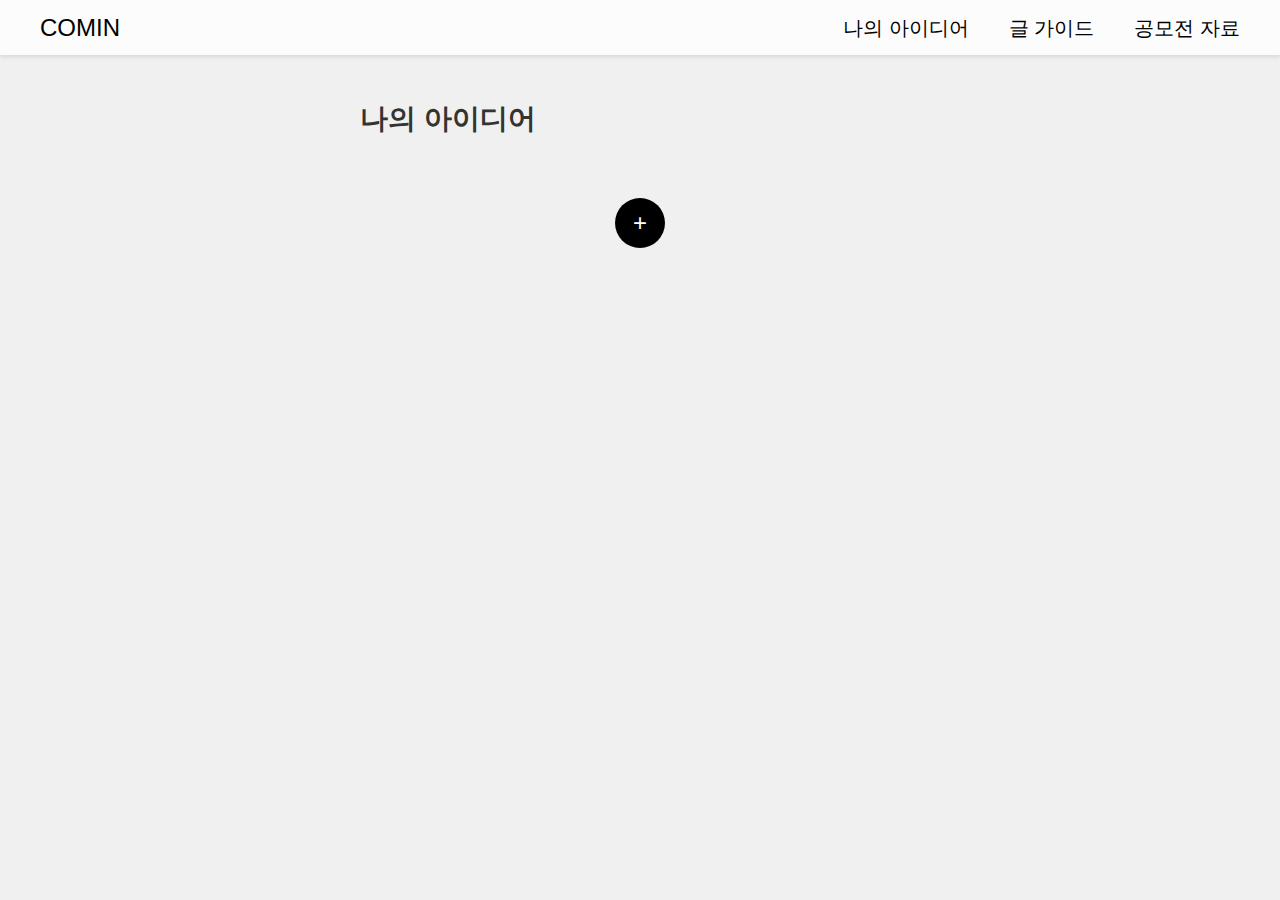
<file: index.html>
<!DOCTYPE html>
<html lang="ko">
<head>
    <meta charset="UTF-8">
    <meta name="viewport" content="width=device-width, initial-scale=1.0">
    <title>COMIN - 나의 아이디어</title>
    <link rel="stylesheet" href="https://cdn.jsdelivr.net/npm/bootstrap-icons@1.11.3/font/bootstrap-icons.min.css">
    <link rel="stylesheet" href="nav css, js/css/nav.css">
    <link rel="stylesheet" href="nav css, js/css/reset.css">
    <link rel="stylesheet" href="idea/idea.css">
</head>
<body>
    <header>
        <nav class="nav container">
            <!--로고-->
            <a href="./index.html" class="nav-logo">
               <p>COMIN</p>
            </a>
            <!--카테고리-->
            <ul class="nav-list container">
                <li class="nav-item"><a href="index.html" class="nav-link">나의 아이디어</a></li>
                <li class="nav-item"><a href="guide/guide.html" class="nav-link">글 가이드</a></li>
                <li class="nav-item"><a href="contest/contest.html" class="nav-link">공모전 자료</a></li>
            </ul>
            <!--햄버거 메뉴--> 
            <div class="nav-toggle" id="nav-toggle">
                <i class="bi bi-list"></i>
            </div>
        </nav>
    </header>
    <main>
        <h1 class="main-title">나의 아이디어</h1>
        <div class="idea-container" id="idea-container">
        </div>
        <div class="add-button">
            <button onclick="location.href='idea/idea3.html'">+</button>
        </div>
    </main>
    <script src="./nav css, js/js/nav.js"></script>
    <script>
        // 로컬 저장소에서 아이디어를 불러와서 표시
        document.addEventListener("DOMContentLoaded", function() {
            const ideaContainer = document.getElementById('idea-container');
            const ideas = JSON.parse(localStorage.getItem('ideas')) || [];

            ideas.forEach(idea => {
                const ideaBox = document.createElement('div');
                ideaBox.className = 'idea-box';
                ideaBox.innerHTML = `
                    <h2>${idea.category}</h2>
                    <textarea readonly>${idea.text}</textarea>
                `;
                ideaContainer.appendChild(ideaBox);
            });
        });
    </script>
</body>
</html>
</file>
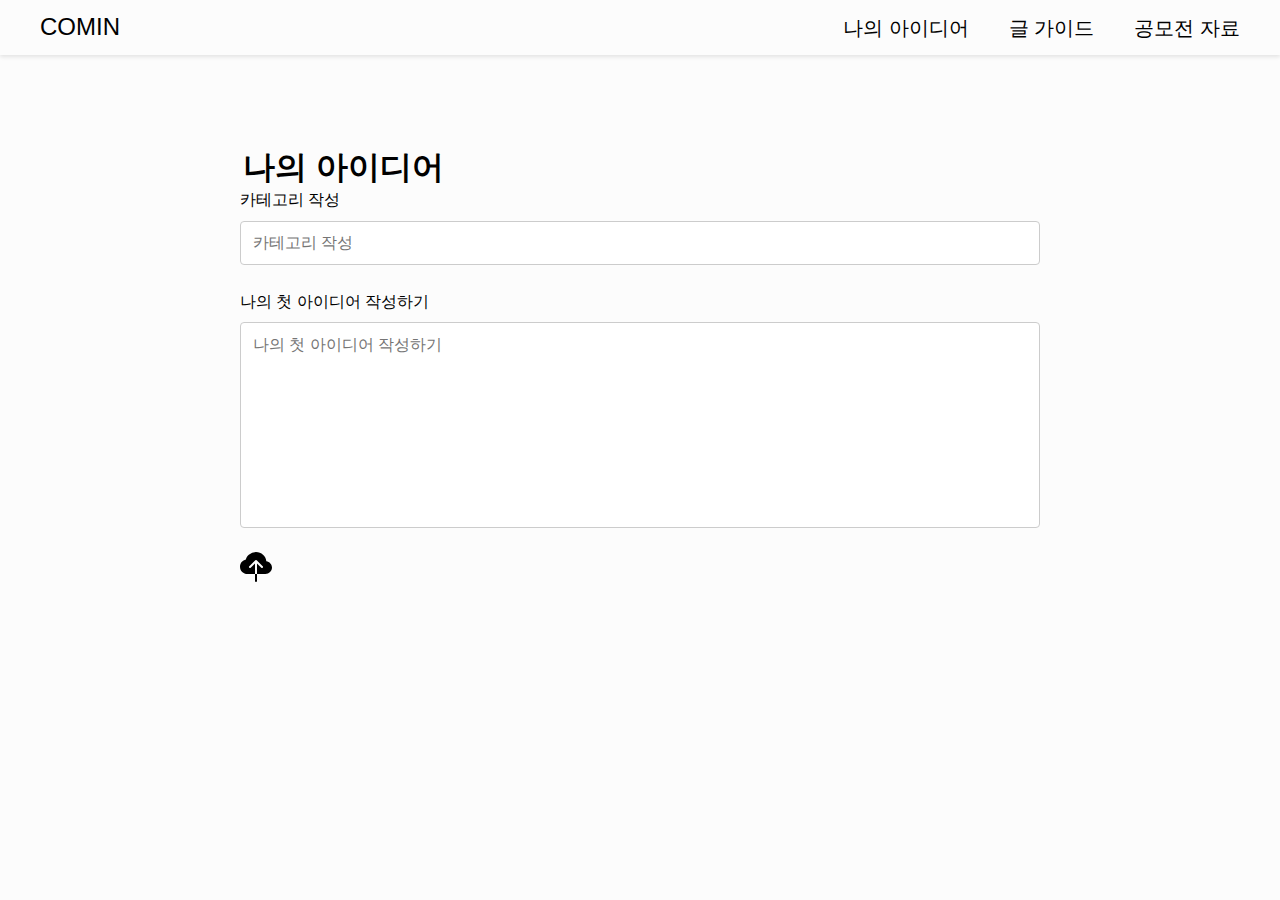
<file: idea/index.html>
<!DOCTYPE html>
<html lang="ko">
<head>
    <meta charset="UTF-8">
    <meta name="viewport" content="width=device-width, initial-scale=1.0">
    <title>COMIN - 나의 아이디어</title>
    <link rel="stylesheet" href="https://cdn.jsdelivr.net/npm/bootstrap-icons@1.11.3/font/bootstrap-icons.min.css">
    <link rel="stylesheet" href="../guide/css/reset.css">
    <link rel="stylesheet" href="../nav css, js/css/nav.css">
    <link rel="stylesheet" href="styles.css">

</head>
<body>
    <header>
        <nav class="nav container">
            <!--로고-->
            <a href="../idea/idea.html" class="nav-logo">
               <p>COMIN</p>
            </a>
            <!--카테고리-->
            <ul class="nav-list container">
                <li class="nav-item"><a href="./idea.html" class="nav-link">나의 아이디어</a></li>
                <li class="nav-item"><a href="../guide/guide.html" class="nav-link">글 가이드</a></li>
                <li class="nav-item"><a href="../contest/contest.html" class="nav-link">공모전 자료</a></li>
            </ul>
            <!--햄버거 메뉴--> 
            <div class="nav-toggle" id="nav-toggle">
                <i class="bi bi-list"></i>
            </div>
        </nav>
    </header>
    <main>
        <section class="idea-section">
            <h1>나의 아이디어</h1>
            <form>
                <div class="form-group">
                    <label for="category">카테고리 작성</label>
                    <input type="text" id="category" name="category" placeholder="카테고리 작성">
                </div>
                <div class="form-group">
                    <label for="idea">나의 첫 아이디어 작성하기</label>
                    <textarea id="idea" name="idea" rows="10" placeholder="나의 첫 아이디어 작성하기"></textarea>
                </div>
                <div class="form-actions">
                    <button type="button" id="upload" class="upload-btn"><img src="./cloud-upload-fill.svg" alt="Upload"></button>
                </div>
            </form>
        </section>
        
    </main>
    <script src="../nav css, js/js/nav.js"></script>
</body>
</html>
</file>
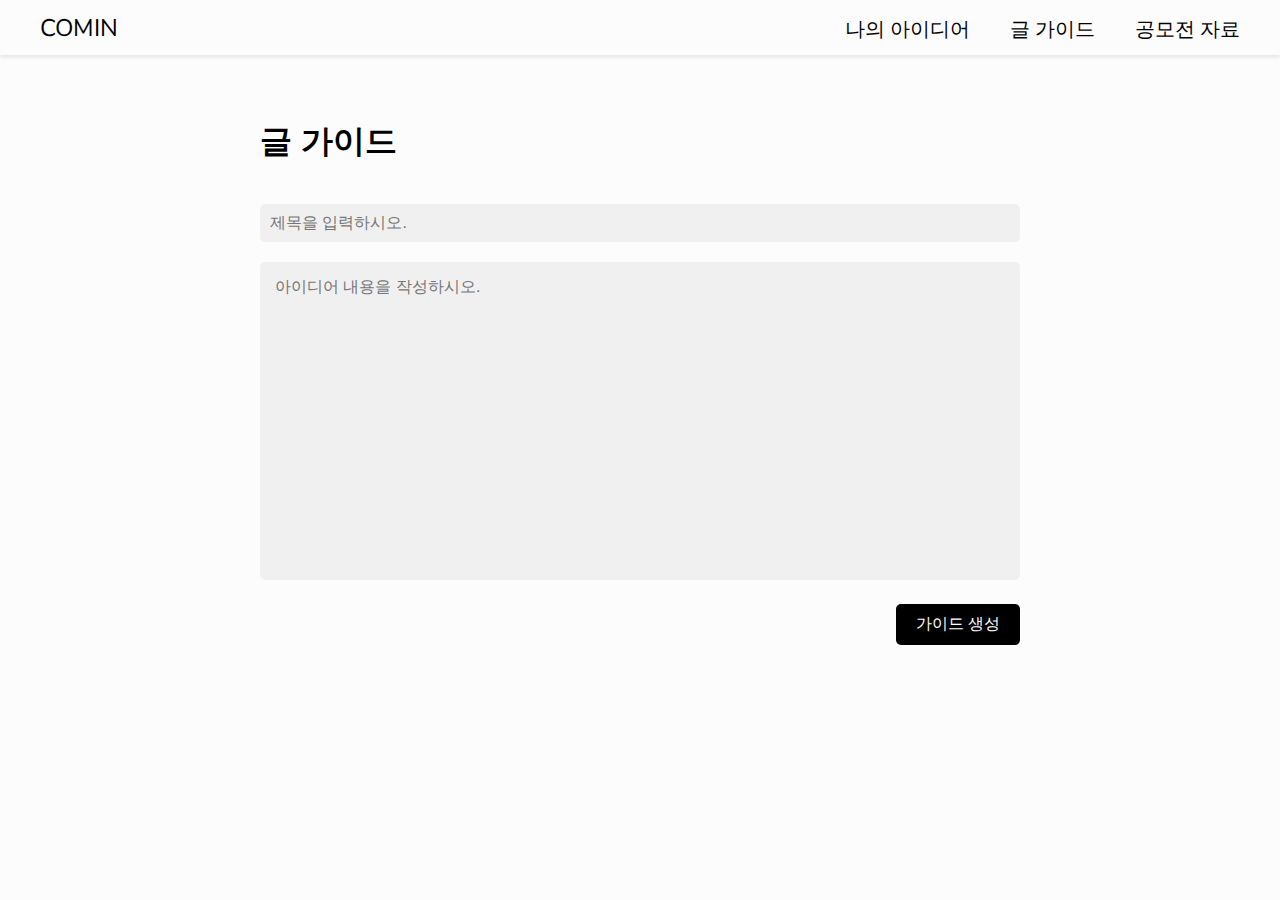
<file: guide/guide.html>
<!DOCTYPE html>
<html lang="ko">
<head>
    <meta charset="UTF-8">
    <meta name="viewport" content="width=device-width, initial-scale=1.0">
    <title>글 가이드</title>
    <link rel="stylesheet" href="https://cdn.jsdelivr.net/npm/bootstrap-icons@1.11.3/font/bootstrap-icons.min.css">
    <link rel="stylesheet" href="../nav css, js/css/reset.css">
    <link rel="stylesheet" href="../nav css, js/css/nav.css">

    <link rel="stylesheet" href="css/main.css">
</head>
<body>
    <header>
        <nav class="nav container">
            <!--로고-->
            <a href="../index.html" class="nav-logo">
               <p>COMIN</p>
            </a>
            <!--카테고리-->
            <ul class="nav-list container">
                <li class="nav-item"><a href="../index.html" class="nav-link">나의 아이디어</a></li>
                <li class="nav-item"><a href="../guide/guide.html" class="nav-link">글 가이드</a></li>
                <li class="nav-item"><a href="../contest/contest.html" class="nav-link">공모전 자료</a></li>
            </ul>
            <!--햄버거 메뉴--> 
            <div class="nav-toggle" id="nav-toggle">
                <i class="bi bi-list"></i>
            </div>
        </nav>
    </header>

    <!-- 주요 내용 -->
    <div class="mainP">

        <!-- 메인 제목 -->
        <div class="mainText" id="mainText">
            <h1>글 가이드</h1>
        </div>

        <!-- 제목 작성란 -->
        <div class="title" id="title">
            <!-- <p calss="title-title">제목</p> -->
            <input type="text" class="title-text" placeholder="제목을 입력하시오." required>
        </div>
    
        <!-- 글 작성란 -->
         <div class="detail" id="detail">
            <!-- <p class="detail-title">글작성</p> -->
            <textarea name="content" id="content" cols="30" rows="16" placeholder="아이디어 내용을 작성하시오."></textarea>
         </div>

        <!-- 가이드 생성 버튼 -->
        <div class="text-guide">
            <button id="guideBtn">가이드 생성</button>
        </div>

        <!-- 모달 창 -->
        <div class="modal" id="myModal">
            <div class="modal-content">
                <span class="close">&times;</span>
                <p>가이드 생성 완료!</p>
            </div>
        </div>
    </div>
    <script src="../nav css, js/js/nav.js"></script>
    <script src="js/main.js"></script>
</body>
</html>
</file>
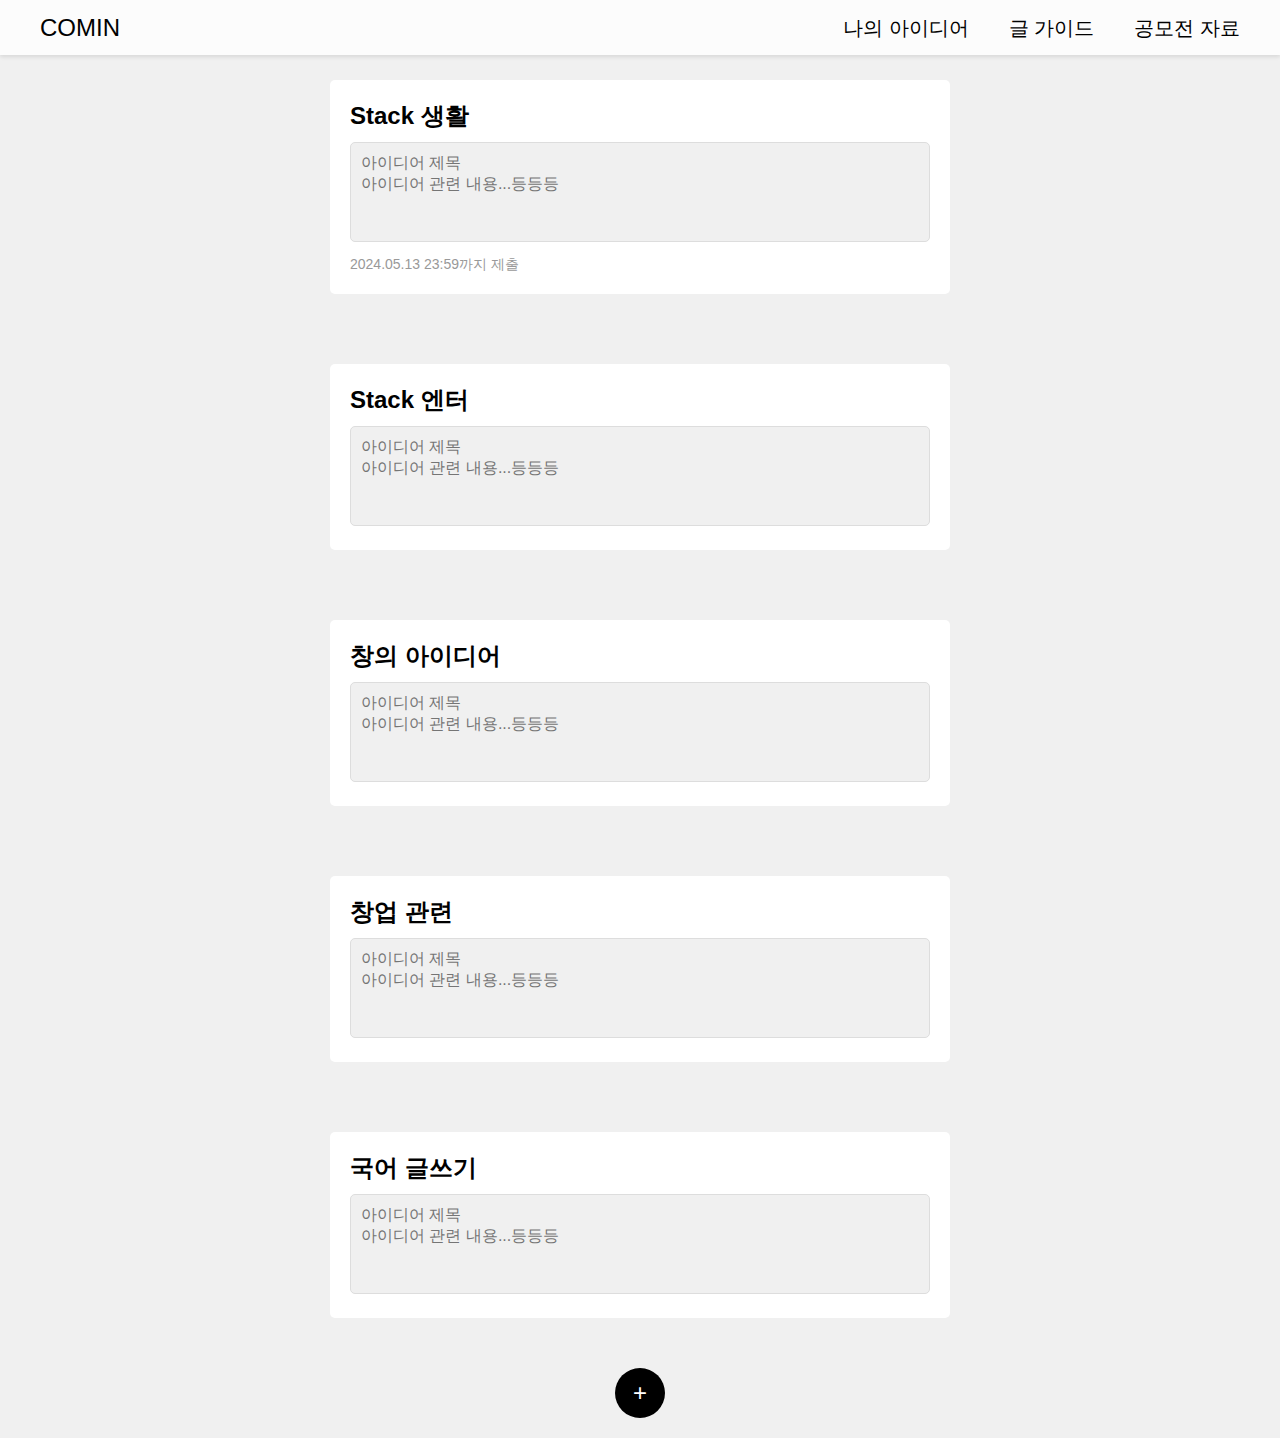
<file: idea/idea.html>
<!DOCTYPE html>
<html lang="ko">
<head>
    <meta charset="UTF-8">
    <meta name="viewport" content="width=device-width, initial-scale=1.0">
    <title>COMIN - 나의 아이디어</title>
    <link rel="stylesheet" href="https://cdn.jsdelivr.net/npm/bootstrap-icons@1.11.3/font/bootstrap-icons.min.css">
    <link rel="stylesheet" href="../nav css, js/css/reset.css">
    <link rel="stylesheet" href="../nav css, js/css/nav.css">
    <link rel="stylesheet" href="./idea.css">
</head>
<body>
    <header>
        <nav class="nav container">
            <!--로고-->
            <a href="../idea/idea.html" class="nav-logo">
               <p>COMIN</p>
            </a>
            <!--카테고리-->
            <ul class="nav-list container">
                <li class="nav-item"><a href="./idea.html" class="nav-link">나의 아이디어</a></li>
                <li class="nav-item"><a href="../guide/guide.html" class="nav-link">글 가이드</a></li>
                <li class="nav-item"><a href="../contest/contest.html" class="nav-link">공모전 자료</a></li>
            </ul>
            <!--햄버거 메뉴--> 
            <div class="nav-toggle" id="nav-toggle">
                <i class="bi bi-list"></i>
            </div>
        </nav>
    </header>
    <main>
        <div class="idea-container">
            <div class="idea-box">
                <h2>Stack 생활</h2>
                <textarea placeholder="아이디어 제목&#10;아이디어 관련 내용...등등등"></textarea>
                <span>2024.05.13 23:59까지 제출</span>
            </div>
            <div class="idea-box">
                <h2>Stack 엔터</h2>
                <textarea placeholder="아이디어 제목&#10;아이디어 관련 내용...등등등"></textarea>
            </div>
            <div class="idea-box">
                <h2>창의 아이디어</h2>
                <textarea placeholder="아이디어 제목&#10;아이디어 관련 내용...등등등"></textarea>
            </div>
            <div class="idea-box">
                <h2>창업 관련</h2>
                <textarea placeholder="아이디어 제목&#10;아이디어 관련 내용...등등등"></textarea>
            </div>
            <div class="idea-box">
                <h2>국어 글쓰기</h2>
                <textarea placeholder="아이디어 제목&#10;아이디어 관련 내용...등등등"></textarea>
            </div>
        </div>
        <div class="add-button">
            <button onclick="location.href='index.html'">+</button>
        </div>
    </main>
    <script src="../nav css, js/js/nav.js"></script>
</body>
</html>
</file>
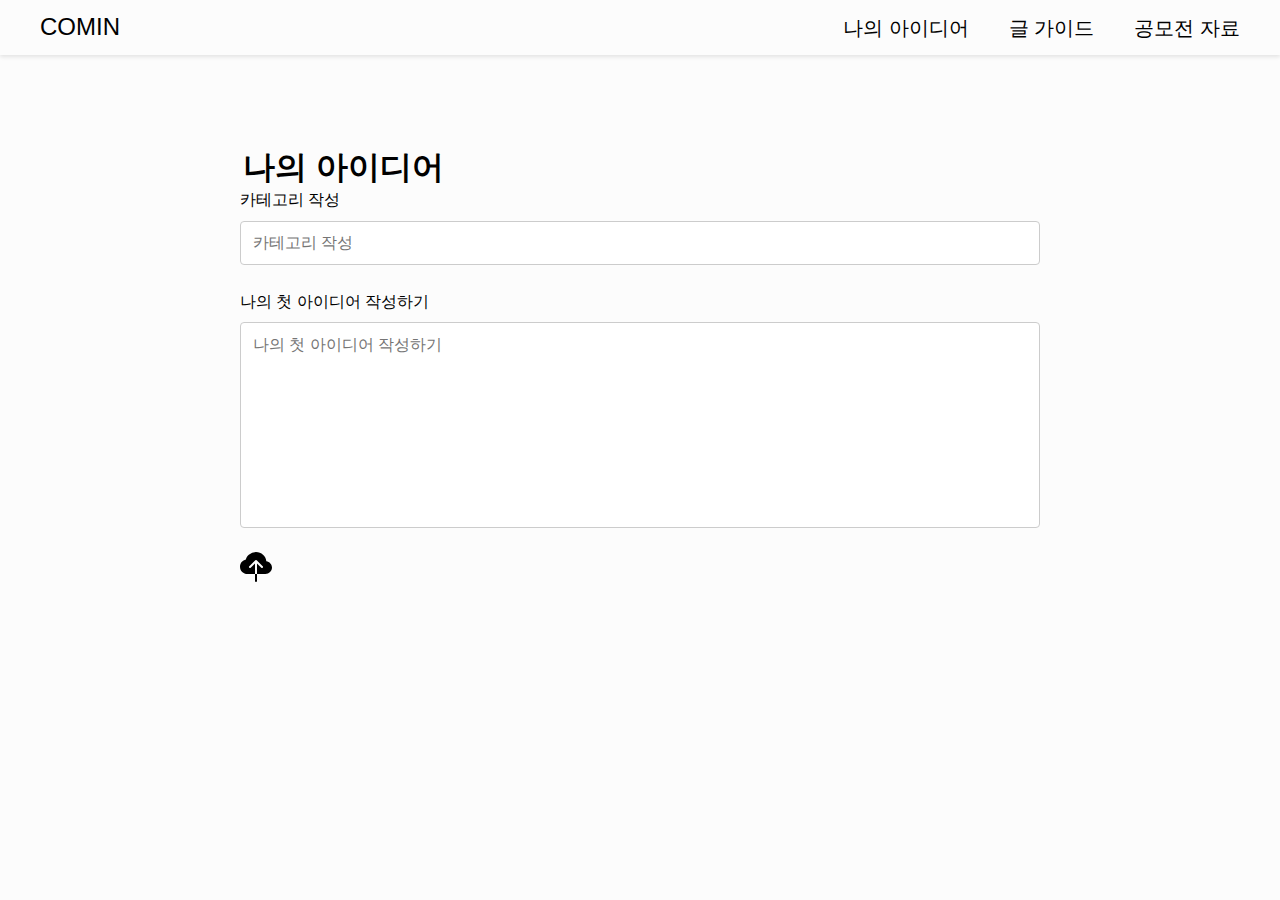
<file: idea/idea3.html>
<!DOCTYPE html>
<html lang="ko">
<head>
    <meta charset="UTF-8">
    <meta name="viewport" content="width=device-width, initial-scale=1.0">
    <title>COMIN - 나의 아이디어</title>
    <link rel="stylesheet" href="https://cdn.jsdelivr.net/npm/bootstrap-icons@1.11.3/font/bootstrap-icons.min.css">
    <link rel="stylesheet" href="../guide/css/reset.css">
    <link rel="stylesheet" href="../nav css, js/css/nav.css">
    <link rel="stylesheet" href="styles.css">
</head>
<body>
    <header>
        <nav class="nav container">
            <!--로고-->
            <a href="../index.html" class="nav-logo">
               <p>COMIN</p>
            </a>
            <!--카테고리-->
            <ul class="nav-list container">
                <li class="nav-item"><a href="../idea/idea.html" class="nav-link">나의 아이디어</a></li>
                <li class="nav-item"><a href="../guide/guide.html" class="nav-link">글 가이드</a></li>
                <li class="nav-item"><a href="../contest/contest.html" class="nav-link">공모전 자료</a></li>
            </ul>
            <!--햄버거 메뉴--> 
            <div class="nav-toggle" id="nav-toggle">
                <i class="bi bi-list"></i>
            </div>
        </nav>
    </header>
    <main>
        <section class="idea-section">
            <h1>나의 아이디어</h1>
            <form id="idea-form">
                <div class="form-group">
                    <label for="category">카테고리 작성</label>
                    <input type="text" id="category" name="category" placeholder="카테고리 작성" required>
                </div>
                <div class="form-group">
                    <label for="idea">나의 첫 아이디어 작성하기</label>
                    <textarea id="idea" name="idea" rows="10" placeholder="나의 첫 아이디어 작성하기" required></textarea>
                </div>
                <div class="form-actions">
                    <button type="submit" class="upload-btn"><img src="./cloud-upload-fill.svg" alt="Upload"></button>
                </div>
            </form>
        </section>
    </main>
    <script src="../nav css, js/js/nav.js"></script>
    <script>
        // 폼 제출 처리
        document.getElementById('idea-form').addEventListener('submit', function(event) {
            event.preventDefault();
            
            const category = document.getElementById('category').value;
            const text = document.getElementById('idea').value;

            const ideas = JSON.parse(localStorage.getItem('ideas')) || [];
            ideas.push({ category, text });
            localStorage.setItem('ideas', JSON.stringify(ideas));

            // 메인 아이디어 페이지로 리디렉션
            location.href = '../index.html';
        });
    </script>
</body>
</html>
</file>
<file: nav css, js/css/nav.css>
@import url('https://fonts.googleapis.com/css2?family=Nunito+Sans:ital,opsz,wght@0,6..12,200..1000;1,6..12,200..1000&display=swap');

body {
    background-color: hsl(0, 0%, 99%);
    font-family: "Nunito Sans", sans-serif;
    margin: 0; /* Body에 기본 margin 제거 */
}

body>header {
    position: fixed;
    top: 0;
    right: 0;
    left: 0;
    padding: none;
    z-index: 1000; /* 다른 요소 위에 올 수 있도록 z-index 추가 */
    box-shadow: 0 2px 4px rgba(0, 0, 0, 0.1); /* 그림자 추가 */
}

nav {
    height: 55px;
    background-color: hsl(0, 0%, 99%);
}


.nav.container {
    display: flex;
    justify-content: space-between;
    align-items: center;
    padding: 0 40px;
    color: black;
    font-size: 24px;
}

.nav-list {
    display: flex;
    align-items: center;
    column-gap: 40px;
    transition: 0.4s ease-in-out;
}

.nav-logo {
    color:#000000;
    text-decoration: none;
}

.nav-link:hover {
    font-weight: bolder;
    text-decoration: none;
}

.nav-link {
    color: #000000;
    text-decoration: none;
    font-size: 20px;
}
.nav-toggle {
    display: none;
}

li {
    list-style-type: none;
}

/* mobile */
@media screen and (max-width: 600px) {
    .nav.container {
        padding: 0 20px;    /* 좌우 여백 줄이기 */
    }
    .nav-list {
        position: absolute;
        top: calc(55px - 0px);    /* calc(수치 연산자 수치); */
        right: 0;
        left: 0;
        flex-direction: column; /* flex 방향 세로로 */
        background-color: hsla(0, 0%, 99%, 0.6);
        z-index: -1;  /* -1만큼 뒤로 보내기*/
        backdrop-filter: blur(8px);   /* 뒷 배경 뿌옇게 만들기 챌린지 */
    }
    .nav-item {
        padding: 0.5rem 1rem;   /* 위 아래가 0.5, 왼 오른이 1*/
        border-bottom: 1px solid rgb(225, 225, 225); /* 링크의 밑줄 */
        text-align: center;
        width: 100%;    /* 메뉴 아이템 너비를 넓히는 */
    }
    /* .nav-list의 초기 상태는 숨겨져 있어야 합니다. */
    .nav-list {
        display: none;
    }

    /* .show-menu 클래스가 적용될 때 네비게이션 리스트가 보이도록 설정합니다. */
    .nav-list.show-menu {
        display: flex;
    }
    .nav-link {
        display: block; /* 넓어지니 메뉴 아이템 너비 다 차지하는 */
    }
    .nav-toggle {
        display: block; /* 햄버거 메뉴 보이기 */
    }
    .show-menu {
        top: 55px;
    }
}
</file>
<file: idea/idea.css>
body {
    font-family: Arial, sans-serif;
    margin: 0;
    padding: 0;
    background-color: #f0f0f0;
}

h1 {
    margin: 0;
    font-size: 24px;
}

.idea-container {
    display: flex;
    flex-wrap: wrap;
    justify-content: space-around;
    padding: 20px;
}

.idea-box {
    background-color: #fff;
    /* border: 1px solid #ddd; */
    border-radius: 5px;
    padding: 20px;
    margin: 10px;
    margin-top: 60px;
    width: 50%;
    box-sizing: border-box;
}

.idea-box h2 {
    margin-top: 0;
}

.idea-box textarea {
    width: 100%;
    height: 100px;
    margin-top: 10px;
    padding: 10px;
    border: 1px solid #ddd;
    border-radius: 5px;
    box-sizing: border-box;
    resize: none;
}

.idea-box span {
    display: block;
    margin-top: 10px;
    color: #999;
    font-size: 14px;
}

.add-button {
    text-align: center;
    margin: 20px 0;
}

.add-button button {
    background-color: #000;
    color: #fff;
    border: none;
    border-radius: 50%;
    width: 50px;
    height: 50px;
    font-size: 24px;
    cursor: pointer;
}

.main-title {
    text-align: left;
    font-size: 28px;
    /* margin-top: 20px; */
    color: #333;
    margin: 100px auto 0 auto;
    padding-left: 360px;
}

textarea {
    font-family: Arial;
    width: 100%;
    padding: 10px;
    box-sizing: border-box;
    font-size: 1rem;
    background-color: #f0f0f0;
    border: none;
    border-radius: 5px;
    resize: none;
    outline: none; /* 기본 아웃라인 제거 */
}

/* Media Queries */
@media (max-width: 1200px) {
    .idea-box {
        width: 45%;
    }
    .main-title {
        padding-left: 180px; /* Adjust padding for medium screens */
    }
}

@media (max-width: 992px) {
    .idea-box {
        width: 45%;
    }
    .main-title {
        padding-left: 120px; /* Adjust padding for smaller screens */
    }
}

@media (max-width: 768px) {
    .idea-box {
        width: calc(100% - 40px);
    }
    .main-title {
        padding-left: 40px; /* Adjust padding for tablets */
    }
}

@media (max-width: 576px) {
    .idea-box {
        width: calc(100% - 30px);
        margin-top: 70px;
    }
    .main-title {
        padding-left: 20px; /* Adjust padding for small devices */
    }
}

/* Landscape orientations */
@media (orientation: landscape) and (max-width: 768px) {
    .idea-box {
        width: calc(50% - 40px);
    }
    .main-title {
        padding-left: 20px; /* Adjust padding for landscape orientation */
    }
}

@media (orientation: landscape) and (max-width: 576px) {
    .idea-box {
        width: calc(50% - 20px);
    }
    .main-title {
        padding-left: 20px; /* Adjust padding for smaller landscape screens */
    }
}
</file>
<file: idea/styles.css>
* {
    margin: 0;
    padding: 0;
    box-sizing: border-box;
}

h1{
    font-family:  Arial, sans-serif;
    position: relative;
        left: 3px;
        top: 30px;
}
body {
    font-family: Arial, sans-serif;
    line-height: 1.6;
}

main {
    padding: 2rem;
    margin-top: 5rem;
}

.idea-section {
    max-width: 800px;
    margin: 0 auto;
}

.idea-section h1 {
    margin-bottom: 1.5rem;
    font-size: 2rem;
}

form {
    display: flex;
    flex-direction: column;
    gap: 1.5rem;
}

.form-group {
    font-family: Arial, sans-serif;
    display: flex;
    flex-direction: column;
}

.form-group label {
    margin-bottom: 0.5rem;
}

.form-group input[type="text"],
.form-group textarea {
    width: 100%;
    padding: 0.75rem;
    border: 1px solid #ccc;
    border-radius: 4px;
    font-size: 1rem;
}

.form-actions {
    display: flex;
    justify-content: space-between;
    align-items:center
}

.default-settings {
    padding: 0.75rem 1.5rem;
    border: none;
    background: #333;
    color: #fff;
    border-radius: 4px;
    cursor: pointer;
}

.upload-btn {
    background: none;
    border: none;
    cursor: pointer;
}

.upload-btn img {
    width: 32px;
    height: 32px;
}
textarea {
    font-family: Arial;
    width: 100%;
    padding: 10px;
    box-sizing: border-box;
    font-size: 1rem;
    background-color: #fff;
    border: none;
    border-radius: 5px;
    resize: none;
    outline: none; /* 기본 아웃라인 제거 */
}

@media (max-width: 768px) {
    header {
        flex-direction: column;
        align-items: flex-start;
    }

    header .nav-links {
        flex-direction: column;
        gap: 0.5rem;
    }

    .form-actions {
        flex-direction: column;
        align-items: flex-start;
        gap: 0.5rem;
    }
}
</file>
<file: guide/css/main.css>
@import url('https://fonts.googleapis.com/css2?family=Nunito+Sans:ital,opsz,wght@0,6..12,200..1000;1,6..12,200..1000&display=swap');

/* 메인 컨테이너 스타일 */
.mainP {
    width: 100%;
    max-width: 800px;
    margin: 100px auto 0 auto;  /* 네비게이션 바 높이를 고려하여 위쪽 여백을 100px로 조정 */
    padding: 20px;
    box-sizing: border-box;
    font-family: Arial, sans-serif;
    display: block;
}

/* 메인 텍스트 스타일 */
.mainText h1 {
    text-align: left;
    font-size: 2rem;
    margin-bottom: 40px;
}

/* 제목 스타일 */
.title {
    margin-bottom: 20px;
}

.title-title {
    font-weight: bold;
    margin-bottom: 10px;
}

.title-text {
    width: 100%;
    padding: 10px;
    box-sizing: border-box;
    font-size: 1em;
    background-color: #f0f0f0;
    border: none;
    border-radius: 5px;
    outline: none; /* 기본 아웃라인 제거 */
}

.title-text:focus {
    outline: none; /* 포커스되었을 때 아웃라인 제거 */
}

/* 텍스트 가이드 스타일 */
.text-guide {
    text-align: right;
}

.text-guide button {
    background-color: #000;
    color: #fff;
    padding: 10px 20px;
    border: none;
    border-radius: 5px;
    font-size: 1em;
    cursor: pointer;
}

.text-guide button:hover {
    background-color: #444;
}

/* 내용 작성 컨테이너 스타일 */
.detail {
    margin-bottom: 20px;
}

textarea {
    font-family: Arial;
    width: 100%;
    padding: 15px;
    box-sizing: border-box;
    font-size: 1rem;
    background-color: #f0f0f0;
    border: none;
    border-radius: 5px;
    resize: none;
    outline: none; /* 기본 아웃라인 제거 */
}

textarea:focus {
    outline: none; /* 포커스되었을 때 아웃라인 제거 */
}

/* 모달 스타일 */
.modal {
    display: none;
    position: fixed;
    z-index: 1;
    left: 0;
    top: 0;
    width: 100%;
    height: 100%;
    overflow: auto;
    background-color: rgba(0, 0, 0, 0.5);
}

.modal-content {
    background-color: #fefefe;
    margin: 15% auto;
    padding: 20px;
    border: 1px solid #888;
    width: 80%;
}

.close {
    color: #aaa;
    float: right;
    font-size: 28px;
    font-weight: bold;
}

.close:hover,
.close:focus {
    color: black;
    text-decoration: none;
    cursor: pointer;
}

/* 반응형 디자인 */
@media (max-width: 768px) {
    mainP {
        padding: 15px;
    }

    .mainText h1 {
        font-size: 1.75em;
    }

    .title-title,
    .textWrite-title {
        font-size: 1.1em;
    }

    .title-text,
    .textWrite input {
        font-size: 0.95em;
        padding: 8px;
    }

    .text-guide button {
        padding: 8px 16px;
        font-size: 0.95em;
    }
}

@media (max-width: 480px) {
    mainP {
        padding: 10px;
    }

    .mainText h1 {
        font-size: 1.5em;
    }

    .title-title,
    .textWrite-title {
        font-size: 1em;
    }

    .title-text,
    .textWrite input {
        font-size: 0.85em;
        padding: 6px;
    }

    .text-guide button {
        padding: 6px 12px;
        font-size: 0.85em;
    }
}
</file>
